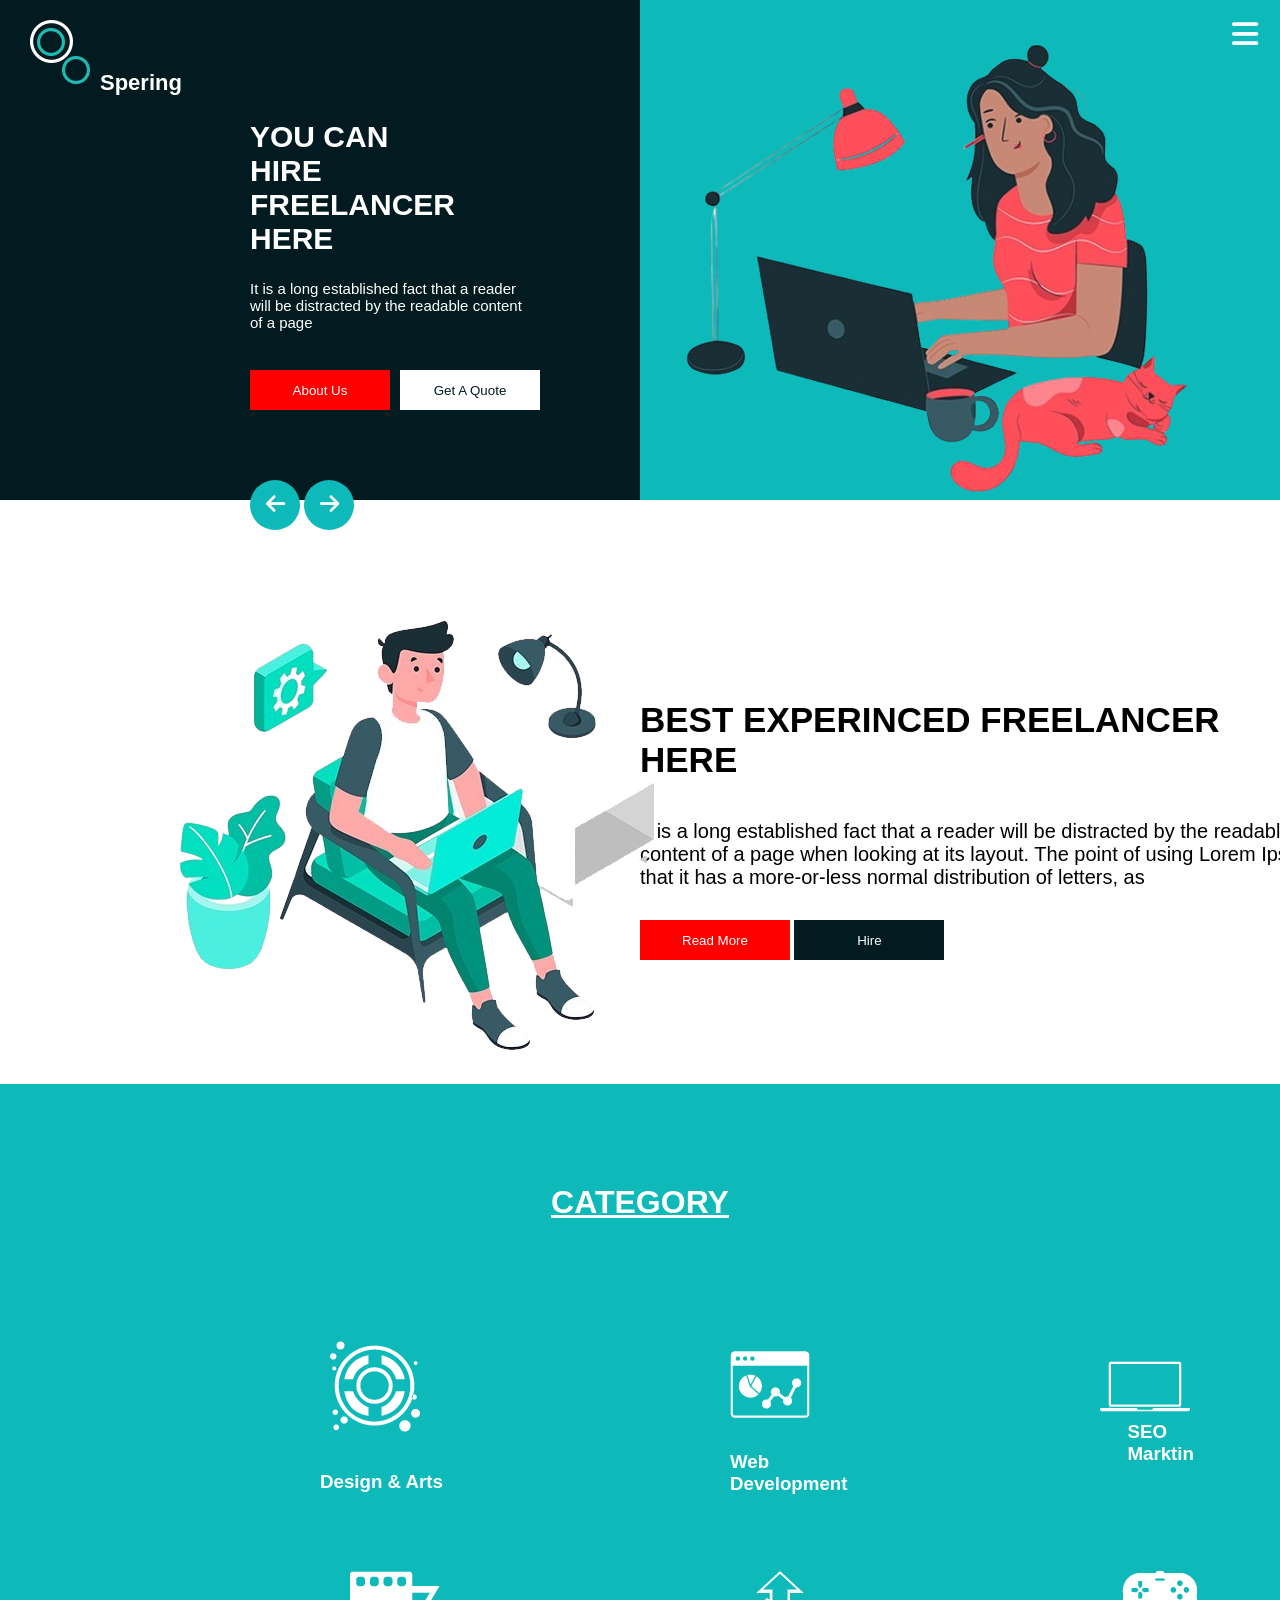
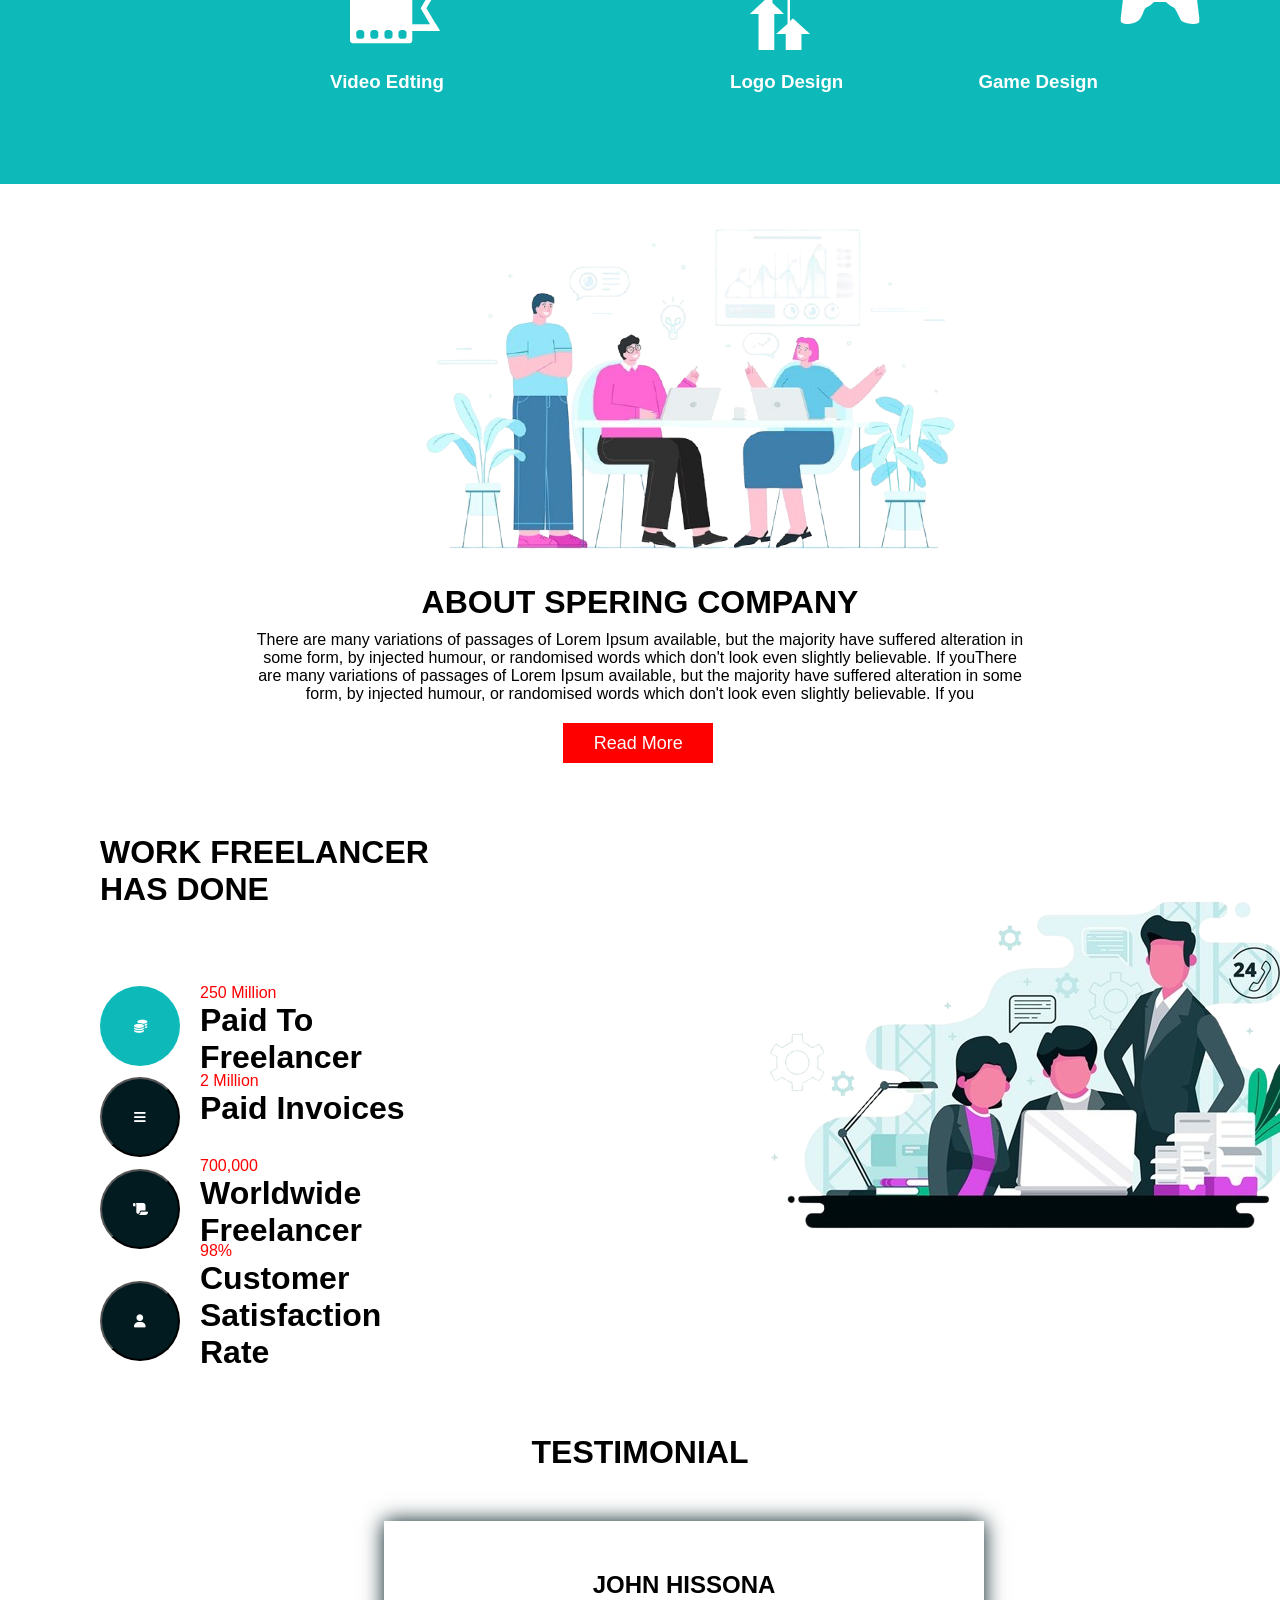
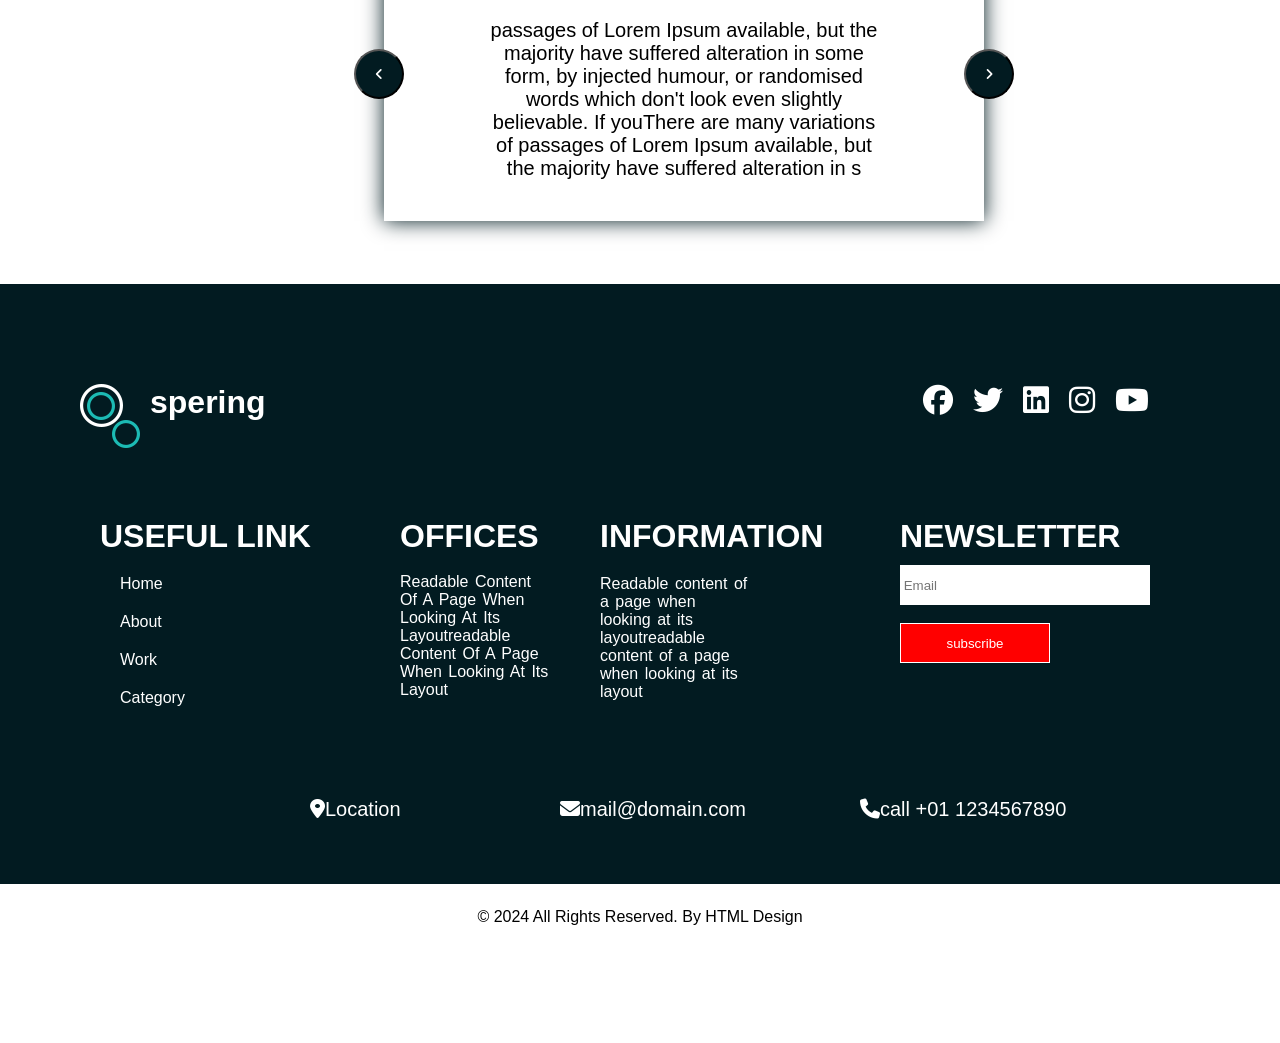
<file: index.html>
<!DOCTYPE html>
<html lang="en">

<head>
    <meta charset="UTF-8">
    <meta name="viewport" content="width=device-width, initial-scale=1.0">
    <title>Freelancer App</title>
    <link rel="icon" href="./images/istockphoto-1325438825-612x612.jpg">
    <link rel="stylesheet" href="index.css">
    <link rel="stylesheet" href="https://cdnjs.cloudflare.com/ajax/libs/font-awesome/6.6.0/css/all.min.css"
        integrity="sha512-Kc323vGBEqzTmouAECnVceyQqyqdsSiqLQISBL29aUW4U/M7pSPA/gEUZQqv1cwx4OnYxTxve5UMg5GT6L4JJg=="
        crossorigin="anonymous" referrerpolicy="no-referrer" />

</head>

<body>
    <nav class="nav-bar">
        <img src="./images/logo.png">
        <h1 class="head-name">Spering</h1>
        <ul class="ul-li">
            <button class="drp"><i class="fa-solid fa-bars"></i></button>
            <li class="nav-list">Home</li>
            <li class="nav-list">About</li>
            <li class="nav-list">Work</li>
            <li class="nav-list">Category</li>

        </ul>
        <img src="./images/freelancer.png-removebg-preview.png" class="freelancer">
        <h1 class="header">YOU CAN HIRE FREELANCER HERE</h1>
        <p class="nav-para">It is a long established fact that a reader will be distracted by the readable content of a
            page</p>
        <button class="btn1">about us</button>
        <button class="btn2">get a quote</button>
        <button class="btn3"><i class="fa-solid fa-arrow-left"></i></button>
        <button class="btn4"><i class="fa-solid fa-arrow-right"></i></button>

    </nav>


    <div class="experience">
        <img src="./images/experince.png-removebg-preview.png" class="experience-img">
        <h1 class="experience-head">Best Experinced Freelancer Here</h1>
        <p class="experience-para">It is a long established fact that a reader will be distracted by the readable
            content of a page when looking at its layout. The point of using Lorem Ipsum is that it has a more-or-less
            normal distribution of letters, as</p>
        <button class="experience-btn1">Read More</button> <button class="experience-btn2">Hire</button>
    </div>

    <div class="category">
        <h1 class="category-head">category</h1>

        <div class="category-part">
            <img src="icons/icon1.png" alt="Design & Arts" class="category-img">
            <h3 class="category-name">Design & Arts</h3>

            <img src="icons/icon2.png" alt="Web Development" class="category-img1">
            <h3 class="category-name1">Web Development</h3>

            <img src="icons/icon3.png" alt="SEO Marktin" class="category-img2">
            <h3 class="category-name2">SEO Marktin</h3>

            <img src="icons/icon4.png" alt="Video Edting" class="category-img3">
            <h3 class="category-name3">Video Edting</h3>

            <img src="icons/icon5.png" alt="Logo Design" class="category-img4">
            <h3 class="category-name4">Logo Design</h3>

            <img src="icons/icon6.png" alt="Game Design" class="category-img5">
            <h3 class="category-name5">Game Design</h3>
        </div>
    </div>

    <div class="spering">
        <img src="./images/spering.png-removebg-preview.png" class="spering-img">
        <h1 class="spering-head">about spering company</h1>
        <p class="spering-para">There are many variations of passages of Lorem Ipsum available, but the majority have
            suffered alteration in some form, by injected humour, or randomised words which don't look even slightly
            believable. If youThere are many variations of passages of Lorem Ipsum available, but the majority have
            suffered alteration in some form, by injected humour, or randomised words which don't look even slightly
            believable. If you</p>
        <button class="spering-btn">read More</button>

    </div>

    <div class="workfreelancer">
        <h1 class="workfreelancer-head">work freelancer has done</h1>


        <img src="./images/work_freelancer.png-removebg-preview.png" class="workfreelancer-img">

        <div class="wf-parent1">
            <p class="workfreelancer-para1">250 Million</p>
            <h1 class="workfreelancer-head1">paid to freelancer</h1>
            <button class="wficon1"><i class="fa-solid fa-coins"></i></button>
        </div>

        <div class="wf-parent2">
            <p class="workfreelancer-para2">2 million</p>
            <h1 class="workfreelancer-head2">paid invoices</h1>
            <button class="wficon2"><i class="fa-solid fa-bars"></i></button>
        </div>

        <div class="wf-parent3">
            <p class="workfreelancer-para3">700,000</p>
            <h1 class="workfreelancer-head3">worldwide freelancer</h1>
            <button class="wficon3"><i class="fa-solid fa-scroll"></i></button>
        </div>

        <div class="wf-parent4">
            <p class="workfreelancer-para4">98%</p>
            <h1 class="workfreelancer-head4">customer satisfaction rate</h1>
            <button class="wficon4"><i class="fa-solid fa-user"></i></button>
        </div>

    </div>

    <div class="parent-head">
        <h1 class="child-head1">testimonial</h1>
        <div class="parent2">
            <h2 class="child-head2">John Hissona</h2>
            <p class="child-para">passages of Lorem Ipsum available, but the majority have suffered alteration in some
                form, by injected humour, or randomised words which don't look even slightly believable. If youThere are
                many variations of passages of Lorem Ipsum available, but the majority have suffered alteration in s</p>
            <button class="child-btn1"><i class="fa-solid fa-angle-left"></i></button> <button class="child-btn2"><i
                    class="fa-solid fa-angle-right"></i></button>
        </div>
    </div>

    <footer>
        <div class="foot">
            <img src="./images/logo.png" class="logo-img">
            <h1 class="foot-head">spering</h1>
            <ol class="o-li">
                <li> <a href="#"><i class="fa-brands fa-facebook" ></i> </a></li>
                <li> <a href="#"><i class="fa-brands fa-twitter"></i></a></li>
                <li> <a href="#"><i class="fa-brands fa-linkedin"></i></a></li>
                <li> <a href="#"><i class="fa-brands fa-instagram"></i></a></li>
                <li> <a href="#"><i class="fa-brands fa-youtube"></i></a></li>
            </ol>
            <div class="content-colmhead">
                <h1 class="content-colm">useful link</h1>
                <ul class="un-lihead">
                    <li class="list">home</li>
                    <li class="list">About</li>
                    <li class="list">Work</li>
                    <li class="list">Category</li>
                </ul>
            </div>


            <div class="content-row">
                <h1 class="content-row">offices</h1>
                <p class="list-row">Readable content of a page when looking at its layoutreadable content of a page when
                    looking at its layout</p>

            </div>

            <div class="content-colmrow">
                <h1 class="content-row1">information</h1>
                <p class="list-row1">Readable content of a page when looking at its layoutreadable content of a page
                    when looking at its layout</p>

            </div>

            <div class="content-last">
                <h1 class="content-news">newsletter</h1>
                <input type="email" placeholder=" Email"><br><br>
                <button class="news-btn2">subscribe</button>
            </div>
            <div class="location"><i class="fa-solid fa-location-dot"></i>Location</div>
            <div class="mail"><i class="fa-solid fa-envelope"></i>mail@domain.com</div>
            <div class="phone"><i class="fa-solid fa-phone"></i>call +01 1234567890</div>
        </div>
        <div class="last-end">&copy 2024 All Rights Reserved. By HTML Design</div>
    </footer>

</body>

</html>
</file>
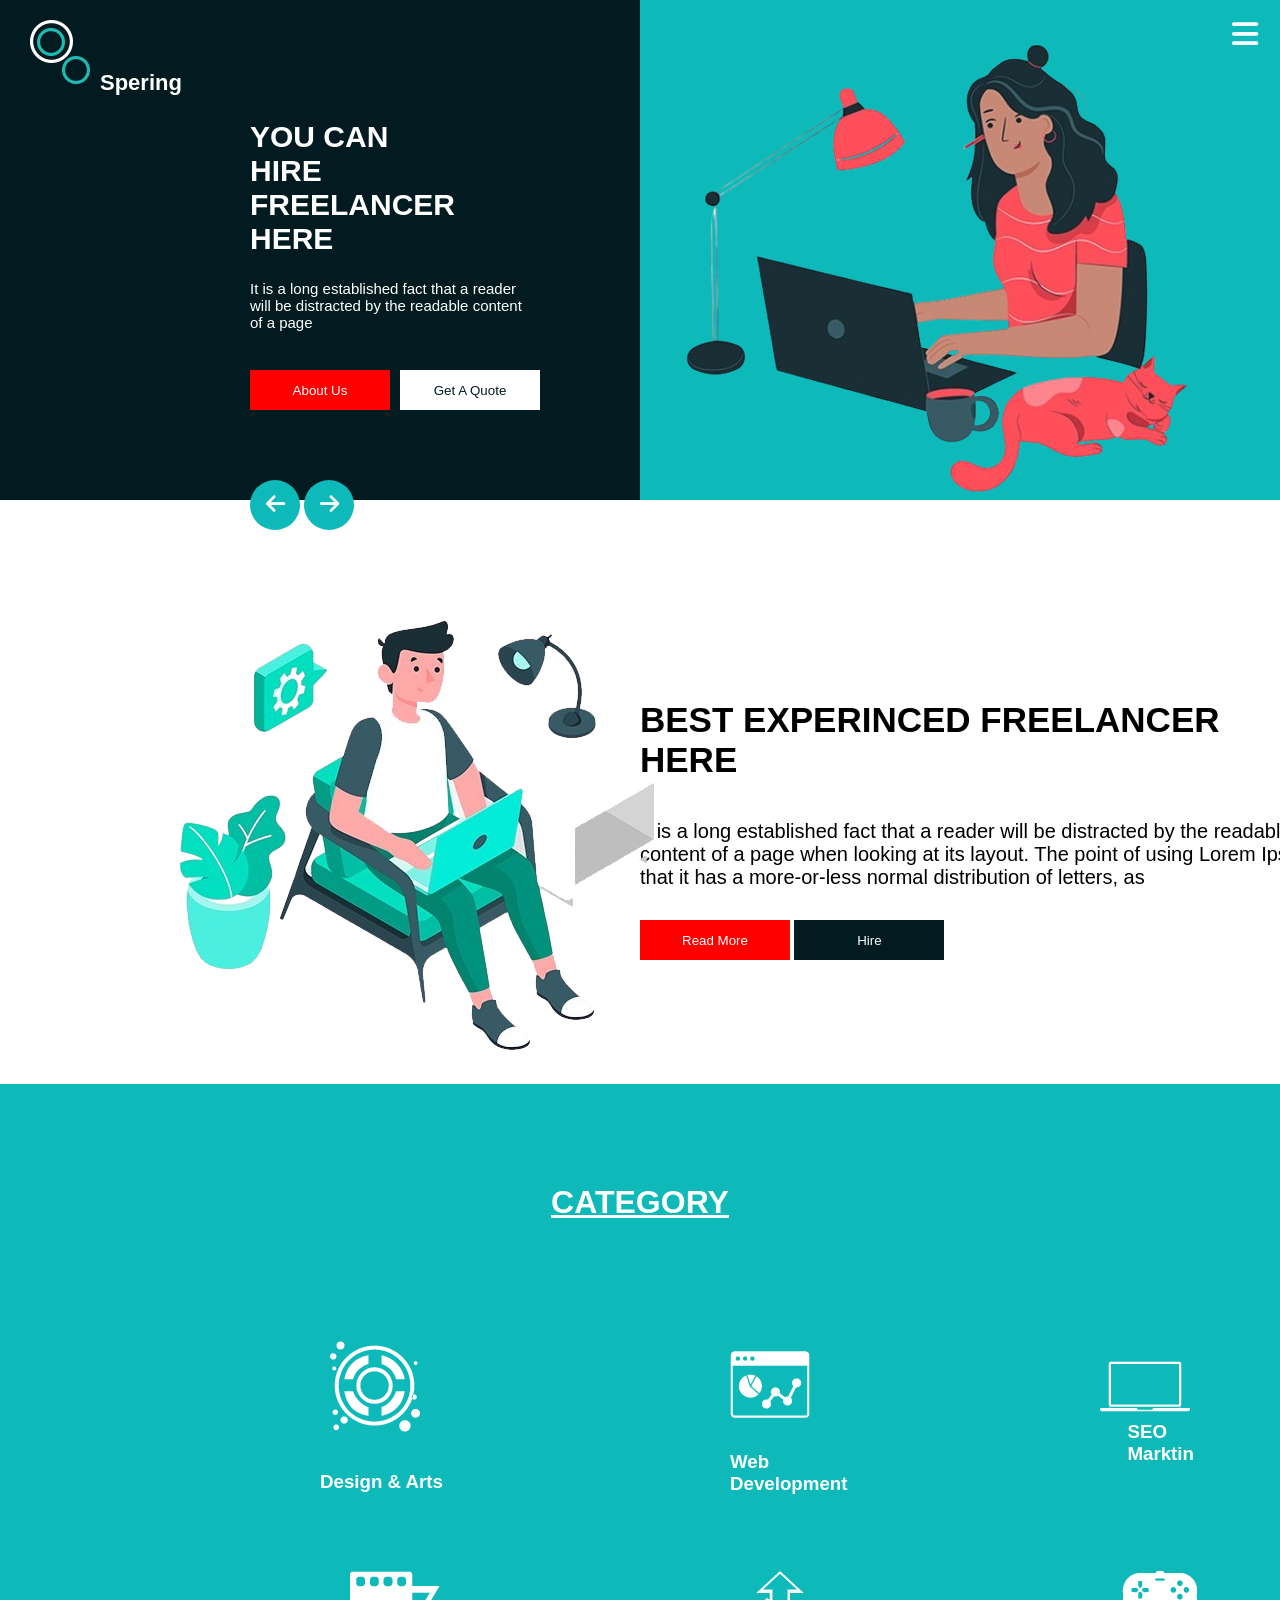
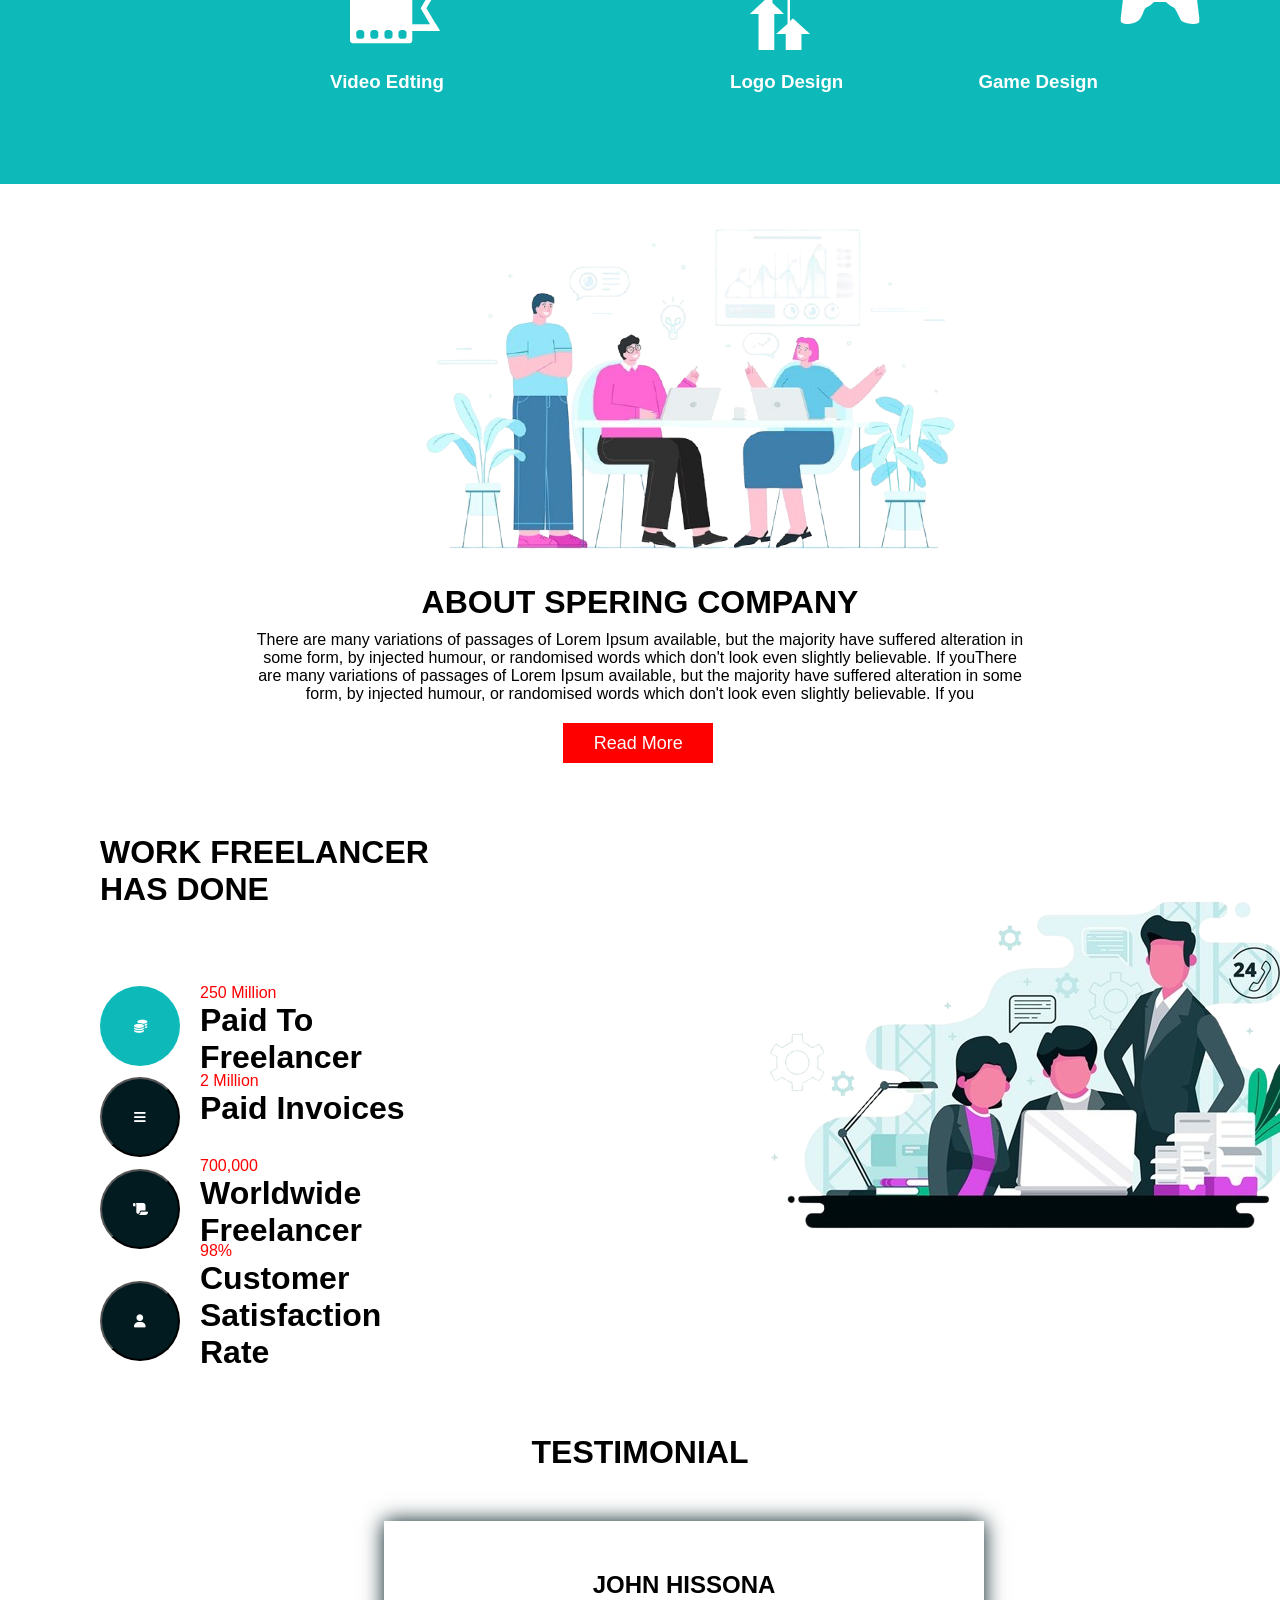
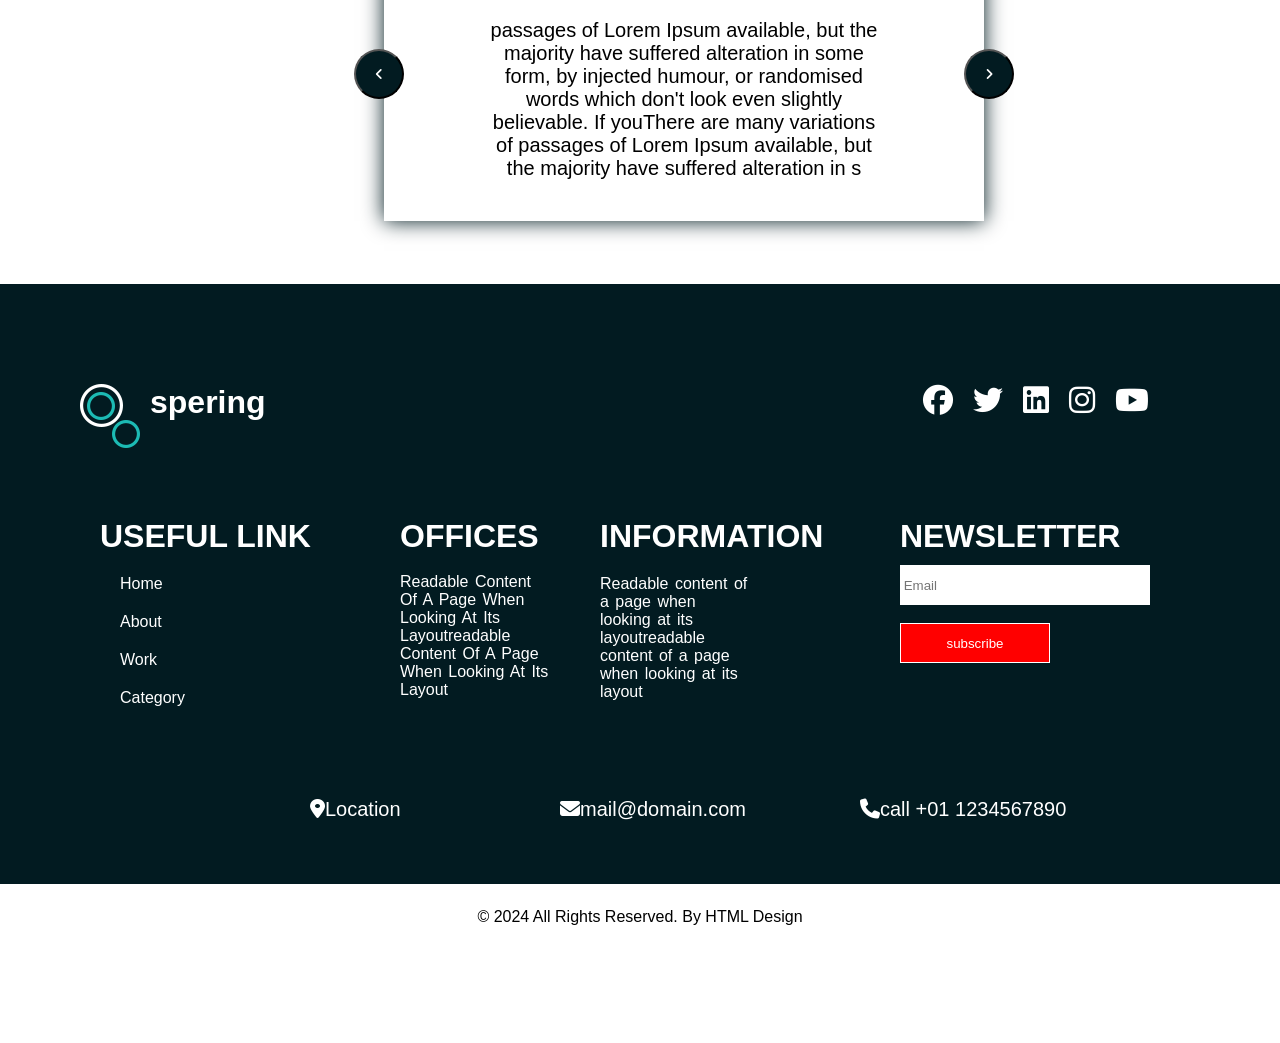
<file: Freelancer project.html>
<!DOCTYPE html>
<html lang="en">

<head>
    <meta charset="UTF-8">
    <meta name="viewport" content="width=device-width, initial-scale=1.0">
    <title>Freelancer App</title>
    <link rel="icon" href="./images/istockphoto-1325438825-612x612.jpg">
    <link rel="stylesheet" href="Freelancer project.css">
    <link rel="stylesheet" href="https://cdnjs.cloudflare.com/ajax/libs/font-awesome/6.6.0/css/all.min.css"
        integrity="sha512-Kc323vGBEqzTmouAECnVceyQqyqdsSiqLQISBL29aUW4U/M7pSPA/gEUZQqv1cwx4OnYxTxve5UMg5GT6L4JJg=="
        crossorigin="anonymous" referrerpolicy="no-referrer" />

</head>

<body>
    <nav class="nav-bar">
        <img src="./images/logo.png">
        <h1 class="head-name">Spering</h1>
        <ul class="ul-li">
            <button class="drp"><i class="fa-solid fa-bars"></i></button>
            <li class="nav-list">Home</li>
            <li class="nav-list">About</li>
            <li class="nav-list">Work</li>
            <li class="nav-list">Category</li>

        </ul>
        <img src="./images/freelancer.png-removebg-preview.png" class="freelancer">
        <h1 class="header">YOU CAN HIRE FREELANCER HERE</h1>
        <p class="nav-para">It is a long established fact that a reader will be distracted by the readable content of a
            page</p>
        <button class="btn1">about us</button>
        <button class="btn2">get a quote</button>
        <button class="btn3"><i class="fa-solid fa-arrow-left"></i></button>
        <button class="btn4"><i class="fa-solid fa-arrow-right"></i></button>

    </nav>


    <div class="experience">
        <img src="./images/experince.png-removebg-preview.png" class="experience-img">
        <h1 class="experience-head">Best Experinced Freelancer Here</h1>
        <p class="experience-para">It is a long established fact that a reader will be distracted by the readable
            content of a page when looking at its layout. The point of using Lorem Ipsum is that it has a more-or-less
            normal distribution of letters, as</p>
        <button class="experience-btn1">Read More</button> <button class="experience-btn2">Hire</button>
    </div>

    <div class="category">
        <h1 class="category-head">category</h1>

        <div class="category-part">
            <img src="icons/icon1.png" alt="Design & Arts" class="category-img">
            <h3 class="category-name">Design & Arts</h3>

            <img src="icons/icon2.png" alt="Web Development" class="category-img1">
            <h3 class="category-name1">Web Development</h3>

            <img src="icons/icon3.png" alt="SEO Marktin" class="category-img2">
            <h3 class="category-name2">SEO Marktin</h3>

            <img src="icons/icon4.png" alt="Video Edting" class="category-img3">
            <h3 class="category-name3">Video Edting</h3>

            <img src="icons/icon5.png" alt="Logo Design" class="category-img4">
            <h3 class="category-name4">Logo Design</h3>

            <img src="icons/icon6.png" alt="Game Design" class="category-img5">
            <h3 class="category-name5">Game Design</h3>
        </div>
    </div>

    <div class="spering">
        <img src="./images/spering.png-removebg-preview.png" class="spering-img">
        <h1 class="spering-head">about spering company</h1>
        <p class="spering-para">There are many variations of passages of Lorem Ipsum available, but the majority have
            suffered alteration in some form, by injected humour, or randomised words which don't look even slightly
            believable. If youThere are many variations of passages of Lorem Ipsum available, but the majority have
            suffered alteration in some form, by injected humour, or randomised words which don't look even slightly
            believable. If you</p>
        <button class="spering-btn">read More</button>

    </div>

    <div class="workfreelancer">
        <h1 class="workfreelancer-head">work freelancer has done</h1>


        <img src="./images/work_freelancer.png-removebg-preview.png" class="workfreelancer-img">

        <div class="wf-parent1">
            <p class="workfreelancer-para1">250 Million</p>
            <h1 class="workfreelancer-head1">paid to freelancer</h1>
            <button class="wficon1"><i class="fa-solid fa-coins"></i></button>
        </div>

        <div class="wf-parent2">
            <p class="workfreelancer-para2">2 million</p>
            <h1 class="workfreelancer-head2">paid invoices</h1>
            <button class="wficon2"><i class="fa-solid fa-bars"></i></button>
        </div>

        <div class="wf-parent3">
            <p class="workfreelancer-para3">700,000</p>
            <h1 class="workfreelancer-head3">worldwide freelancer</h1>
            <button class="wficon3"><i class="fa-solid fa-scroll"></i></button>
        </div>

        <div class="wf-parent4">
            <p class="workfreelancer-para4">98%</p>
            <h1 class="workfreelancer-head4">customer satisfaction rate</h1>
            <button class="wficon4"><i class="fa-solid fa-user"></i></button>
        </div>

    </div>

    <div class="parent-head">
        <h1 class="child-head1">testimonial</h1>
        <div class="parent2">
            <h2 class="child-head2">John Hissona</h2>
            <p class="child-para">passages of Lorem Ipsum available, but the majority have suffered alteration in some
                form, by injected humour, or randomised words which don't look even slightly believable. If youThere are
                many variations of passages of Lorem Ipsum available, but the majority have suffered alteration in s</p>
            <button class="child-btn1"><i class="fa-solid fa-angle-left"></i></button> <button class="child-btn2"><i
                    class="fa-solid fa-angle-right"></i></button>
        </div>
    </div>

    <footer>
        <div class="foot">
            <img src="./images/logo.png" class="logo-img">
            <h1 class="foot-head">spering</h1>
            <ol class="o-li">
                <li> <a href="#"><i class="fa-brands fa-facebook"></i></a></li>
                <li> <a href="#"><i class="fa-brands fa-twitter"></i></a></li>
                <li> <a href="#"><i class="fa-brands fa-linkedin"></i></a></li>
                <li> <a href="#"><i class="fa-brands fa-instagram"></i></a></li>
                <li> <a href="#"><i class="fa-brands fa-youtube"></i></a></li>
            </ol>
            <div class="content-colmhead">
                <h1 class="content-colm">useful link</h1>
                <ul class="un-lihead">
                    <li class="list">home</li>
                    <li class="list">About</li>
                    <li class="list">Work</li>
                    <li class="list">Category</li>
                </ul>
            </div>


            <div class="content-row">
                <h1 class="content-row">offices</h1>
                <p class="list-row">Readable content of a page when looking at its layoutreadable content of a page when
                    looking at its layout</p>

            </div>

            <div class="content-colmrow">
                <h1 class="content-row1">information</h1>
                <p class="list-row1">Readable content of a page when looking at its layoutreadable content of a page
                    when looking at its layout</p>

            </div>

            <div class="content-last">
                <h1 class="content-news">newsletter</h1>
                <input type="email" placeholder=" Email"><br><br>
                <button class="news-btn2">subscribe</button>
            </div>
            <div class="location"><i class="fa-solid fa-location-dot"></i>Location</div>
            <div class="mail"><i class="fa-solid fa-envelope"></i>mail@domain.com</div>
            <div class="phone"><i class="fa-solid fa-phone"></i>call +01 1234567890</div>
        </div>
        <div class="last-end">&copy 2024 All Rights Reserved. By HTML Design</div>
    </footer>

</body>

</html>
</file>
<file: index.css>
*{
    padding: 0;
    margin: 0;
    list-style: none;
    box-sizing: border-box;
    font-family: sans-serif;
}
.nav-bar{
    height: 500px;
    background: linear-gradient(
     to right,
     #021B21 0%,
     #021B21 50%,
     #0eb9b9 50%,
     #0eb9b9 100%
    );
    animation: navbar 3s infinite ;
}
/*@keyframes navbar{
    from{
        transform: translateX(0);
    }
    to{
        transform: translateX(100px);
    }
}*/
img,.head-name{
    position: absolute;
    color: white;
    font-weight: 700;
    font-size: 22px;
    padding-left: 30px;
    padding-top: 20px;
}
.head-name{
    padding-left: 100px;
    top: 50px;
    font-family: sans-serif;
}
ul{
display: flex;
align-items: center;
justify-content: flex-end;
padding-top: 20px;
}
.un-li{
padding-left: 20px;
position: relative;
}
.drp{
position: absolute;
margin-top: 30px;
width: 70px;
font-size: 30px;
font-weight: 700;
background: transparent;
border: none;
color: white;
cursor: pointer;
}
.nav-list{
position: absolute;
display: none;
}
.drp:hover{
display: block;
}
.freelancer{
margin-left: 50%;
margin-top: -10px;
position: absolute;
}
.header{
margin-left: 250px;
color: white;
margin-top: 100px;
position: absolute;
width: 200px;
font-size: 30px;
font-weight: 700;
font-family:sans-serif;
}
.nav-para{
color: white;
margin-left: 250px;
margin-top: 260px;
width: 280px;
position: absolute;
font-family: sans-serif;
font-weight: 400;
font-size: 15px;
}
.btn1, .btn2{
height: 40px;
width: 140px;
display: block;
font-weight: 500;
}
.btn1{
background-color: red;
color: white;
border: none;
text-transform: capitalize;
margin-left: 250px;
margin-top: 350px;
cursor: pointer;
transition: 0.4s;
}
.btn1:hover{
border: 2px solid red;
color: red;
background-color: transparent;
}
.btn2{
background-color: white;
color:#021B21 ;
border: none;
text-transform: capitalize;
margin-left: 400px;
margin-top: -40px;
cursor: pointer;
transition: 0.4s;
}
.btn2:hover{
border: 2px solid white;
color: white;
background-color:transparent;

}
.btn3,.btn4{
border-radius: 50%;
height: 50px;
width: 50px;
background-color: #0eb9b9;
border: none;
color: white;
font-weight: 700;
font-size: 22px;
cursor: pointer;
}
.btn3{
margin-left: 250px;
margin-top: 70px;
}
.btn3:hover{
background-color: red;
}
.btn4:hover{
background-color: red;
}
.experience{
    position: relative;
    height: 200px;
    width: 100%;
}
.experience-img{
    margin-left: 150px;
    margin-top: 100px;
    position: absolute;
}
.experience-head{
    margin-left: 50%;
    font-family: sans-serif;
    padding-top: 200px;
    text-transform: uppercase;
    font-weight: 700;
    font-size: 35px;
}
.experience-para{
    margin-left: 50%;
    padding-top: 40px;
    height: 40px;
    width: 700px;
    font-size: 20px;
}
.experience-btn1, .experience-btn2{
    height: 40px;
    width: 150px;
    font-weight: 400;
    position: relative;
    cursor: pointer;
}
.experience-btn1{
    color: white;
    background-color: red;
    border: none;
    margin-left: 50%;
    margin-top: 100px;
}
.experience-btn1:hover{
    border: 1px solid red;
    color: red;
    background: transparent;
}
.experience-btn2{
    background-color: #021B21;
    color: white;
    border: none;
}
.experience-btn2:hover{
    background:transparent;
    color: #021B21;
    border: 1px solid #021B21;
}
.category{
    height: 700px;
    width: 100%;
    background-color: #0eb9b9;
    display: inline-block;
    margin-top: 30%;
}
.category-head{
    text-transform: uppercase;
    text-align: center;
    padding-top: 100px;
    color: white;
    text-decoration-line: underline ;
}
.category-part{
    display: flex;
    height: 150px;
    width: 150px;
    color: white;
    margin-left: 300px;
    margin-top: 100px;

}
.category-name{
    position: absolute;
    padding-left: 20px;
    padding-top: 150px;
}
.category-img1{
    position: absolute;
    padding-left: 430px;
    padding-top: 30px;

}
.category-name1{
    padding-left: 430px;
    padding-top: 130px;
}
.category-img2{
    position: absolute;
    padding-left: 800px;
    padding-top: 40px;
}
.category-name2{
    padding-left: 280px;
    padding-top: 100px;
}
.category-img3{
    padding-left: 50px;
    padding-top: 250px;
}
.category-name3{
    position: absolute;
    margin-left: 30px;
    padding-top: 350px;
}
.category-img4{
    padding-left: 450px;
    padding-top: 250px;
}
.category-name4{
    position: absolute;
    padding-left: 430px;
    padding-top: 350px;
}
.category-img5{
    padding-left: 820px;
    padding-top: 250px;
}
.category-name5{
    position: absolute;
    padding-left: 53%;
    padding-top: 350px;
}
.spering{
    height: 600px;
    width: 60%;
    margin-left: 20%;
}
.spering-img{
    position: absolute;
   margin-left: 8%;
   margin-top: -20px;
}
.spering-head{
    text-transform: uppercase;
    text-align: center;
    padding-top: 400px;
}
.spering-para{
    text-align: center;
    padding-top: 10px;
}
.spering-btn{
    height: 40px;
    width: 150px;
    background-color: red;
    color: white;
    border: none;
    text-transform: capitalize;
    position: absolute;
    cursor: pointer;
    font-weight: 400;
    font-size: 18px;
    margin-left: 24%;
    margin-top: 20px;
}
.spering-btn:hover{
    border: 1px solid red;
    color: red;
    background-color: transparent;
}
.workfreelancer{
    height: 600px;
    width: 100%;
    position: relative;
   }
   .workfreelancer-head{
    width: 450px;
    position: absolute;
    text-transform: uppercase;
    padding-left: 100px;
    margin-top: 50px;
   }
   .workfreelancer-img{
    margin-left: 55%;
    padding-top: 6%;
    position: absolute;
   }
   .wf-parent1{
    display: inline-block;
    height: 80px;
    width: 200px;
    cursor: pointer;
    margin-left: 200px;
    margin-top: 200px;
    text-transform: capitalize;
   }
   .wficon1{
    height: 80px;
    width: 80px;
    border-radius: 50%;
    background-color: #0eb9b9;
    color: white;
    position: absolute;
    cursor: pointer;
    margin-top: -90px;
    margin-left: -100px;
    border: none;
   }
   .wficon2{
    height: 80px;
    width: 80px;
    border-radius: 50%;
    background-color:#021B21;
    color: white;
    position: absolute;
    cursor: pointer;
    margin-left: -100px;
    margin-top: -50px;
   }
   .wficon2:hover{
    background-color: #0eb9b9;
   }
   .wficon3{
    height: 80px;
    width: 80px;
    border-radius: 50%;
    background-color:#021B21;
    color: white;
    position: absolute;
    cursor: pointer;
    margin-left: -100px;
    margin-top: -80px;
   }
   .wficon3:hover{
    background-color: #0eb9b9;
   }
   .wficon4{
    height: 80px;
    width: 80px;
    border-radius: 50%;
    background-color:#021B21;
    color: white;
    position: absolute;
    cursor: pointer;
   margin-left:-100px;
   margin-top: -90px;
   }
   .wficon4:hover{
    background-color: #0eb9b9;
   }
   .wf-parent2{
    display:block;
    height: 80px;
    width: 300px;
    cursor: pointer;
    margin-left: 200px;
    text-transform: capitalize;
   
   }
   .wf-parent3{
    display:block;
    height: 80px;
    width: 300px;
    cursor: pointer;
    margin-top: 5px;
    margin-left: 200px;
    text-transform: capitalize;
    
   
   }
   .wf-parent4{
    display:block;
    height: 80px;
    width: 200px;
    cursor: pointer;
    margin-top: 5px;
    margin-left: 200px;
    text-transform: capitalize;
   }
   .workfreelancer-para1, .workfreelancer-para2, .workfreelancer-para3, .workfreelancer-para4{
    color: red;
    
   }       .parent-head{
    height: 500px;
    width: 100%;
   }
   .child-head1{
    text-align: center;
    padding-top: 50px;
    text-transform: uppercase;
   }
    .parent2{
        height: 300px;
        width: 600px;
        /*border: 1px solid #021B21;*/
        box-shadow: 0 0 20px #021B21;
        margin-left: 30%;
        margin-top: 50px;

    }
    .child-head2{
        text-transform: uppercase;
        text-align: center;
        padding-top: 50px;
    }
    .child-para{
        height: 200px;
        width: 500px;
        padding-top: 20px;
        padding-left: 100px;
        font-weight: 400;
        font-size: 20px;
        text-align: center;
    }
    .child-btn1{
        height: 50px;
        width: 50px;
        position: absolute;
        border-radius: 50%;
        color: white;
        background-color: #021B21;
        margin-left: -30px;
        margin-top: -150px;
        cursor: pointer;
    }
    .child-btn1:hover{
        background-color: white;
        color: #021B21;
    }
    .child-btn2{
        height: 50px;
        width: 50px;
        position: absolute;
        border-radius: 50%;
        color: white;
        background-color: #021B21;
        margin-left: 580px;
        margin-top: -150px;
        cursor: pointer;
    }
    .child-btn2:hover{
        background-color: white;
        color: #021B21;
    }
    footer{
        height: 600px;
        width: 100%;
        background-color: #021B21;
    }
    .foot{
        display: inline-block;
    }
    .logo-img{
        padding-left: 80px;
        padding-top: 100px;
    }
    .foot-head{
        position: absolute;
        color: white;
        padding-left: 150px;
        padding-top: 100px;
       /* background-color: yellow;*/
    }
    .o-li{
        padding-left: 23%;
        margin-left: 50%;
        padding-top: 100px;
        display: flex;
        flex-direction: row;
        
    }
    li a{
        color: white;
        font-size: 30px;
        font-weight: 600;
        margin: 10px;
    }
    li a:hover{
        background-color:blue;
    }
    
    .content-colmhead{
        display: block;
        height: 350px;
        width: 350px;
       /* background-color: yellow;*/
    }
    .content-colm{
        color: white;
        text-transform: uppercase;
        margin-top: 100px;
        margin-left: 100px;
    }
    .un-lihead{
        display: block;
        padding: 20px;
        margin-left: 100px;
        color: white;
    }
    .un-lihead, .list{
        padding: 10px;
        text-transform: capitalize;
    }
    .content-row{
        display: block;
        height: 350px;
        width: 350px;
        position: absolute;
        margin-left: 200px;
        margin-top: -175px;
       /* background-color: yellow;*/
    }
    .content-row{
        color: white;
        text-transform: uppercase;
    }
    .list-row{
        text-transform: capitalize;
        color: white;
        margin-left: 200px;
        margin-top: -120px;
        word-spacing: 2px;
    }
    .content-colmrow{
        height: 350px;
        width: 250px;
        display: block;
        position: absolute;
        margin-left: 600px;
        margin-top: -350px;
       /* background-color: yellow;*/
    }
    .content-row1{
        color: white;
        text-transform: uppercase;
    }
    .list-row1{
        color: white;
        padding-top: 20px;
        width: 150px;
        word-spacing: 2px;
    }
    .content-last{
        height: 350px;
        width: 350px;
        /*background-color: yellow;*/
        margin-left: 900px;
        margin-top: -350px;
    }
    .content-news{
        color:white;
        text-transform: uppercase;
    }
    input{
        height: 40px;
        width: 250px;
        color: black;
        border: none;
        margin-top: 10px;
    }
    .news-btn2{
        height: 40px;
        width: 150px;
        cursor: pointer;
        background-color: red;
        color: white;
        border: 1px solid white;
    }
    .news-btn2:hover{
        background-color: transparent;
        border: 1px solid red;
        color: red;

    }
    .location{
        position: absolute;
        margin-left: 300px;
        color: white;
        margin-top: -80px;
        padding: 10px;
        font-weight: 500;
        font-size: 20px;
    }
    .mail{
        position: absolute;
        margin-left: 550px;
        color: white;
        margin-top: -80px;
        padding: 10px;
        font-weight: 500;
        font-size: 20px;
    }
    .phone{
        position: absolute;
        margin-left: 850px;
        color: white;
        margin-top: -80px;
        padding: 10px;
        font-weight: 500;
        font-size: 20px;
    }
    .last-end{
       text-align: center;
       padding-top: 40px;
    }
</file>
<file: Freelancer project.css>
*{
    padding: 0;
    margin: 0;
    list-style: none;
    box-sizing: border-box;
    font-family: sans-serif;
}
.nav-bar{
    height: 500px;
    background: linear-gradient(
     to right,
     #021B21 0%,
     #021B21 50%,
     #0eb9b9 50%,
     #0eb9b9 100%
    );
    animation: navbar 3s infinite ;
}
/*@keyframes navbar{
    from{
        transform: translateX(0);
    }
    to{
        transform: translateX(100px);
    }
}*/
img,.head-name{
    position: absolute;
    color: white;
    font-weight: 700;
    font-size: 22px;
    padding-left: 30px;
    padding-top: 20px;
}
.head-name{
    padding-left: 100px;
    top: 50px;
    font-family: sans-serif;
}
ul{
display: flex;
align-items: center;
justify-content: flex-end;
padding-top: 20px;
}
.un-li{
padding-left: 20px;
position: relative;
}
.drp{
position: absolute;
margin-top: 30px;
width: 70px;
font-size: 30px;
font-weight: 700;
background: transparent;
border: none;
color: white;
cursor: pointer;
}
.nav-list{
position: absolute;
display: none;
}
.drp:hover{
display: block;
}
.freelancer{
margin-left: 50%;
margin-top: -10px;
position: absolute;
}
.header{
margin-left: 250px;
color: white;
margin-top: 100px;
position: absolute;
width: 200px;
font-size: 30px;
font-weight: 700;
font-family:sans-serif;
}
.nav-para{
color: white;
margin-left: 250px;
margin-top: 260px;
width: 280px;
position: absolute;
font-family: sans-serif;
font-weight: 400;
font-size: 15px;
}
.btn1, .btn2{
height: 40px;
width: 140px;
display: block;
font-weight: 500;
}
.btn1{
background-color: red;
color: white;
border: none;
text-transform: capitalize;
margin-left: 250px;
margin-top: 350px;
cursor: pointer;
transition: 0.4s;
}
.btn1:hover{
border: 2px solid red;
color: red;
background-color: transparent;
}
.btn2{
background-color: white;
color:#021B21 ;
border: none;
text-transform: capitalize;
margin-left: 400px;
margin-top: -40px;
cursor: pointer;
transition: 0.4s;
}
.btn2:hover{
border: 2px solid white;
color: white;
background-color:transparent;

}
.btn3,.btn4{
border-radius: 50%;
height: 50px;
width: 50px;
background-color: #0eb9b9;
border: none;
color: white;
font-weight: 700;
font-size: 22px;
cursor: pointer;
}
.btn3{
margin-left: 250px;
margin-top: 70px;
}
.btn3:hover{
background-color: red;
}
.btn4:hover{
background-color: red;
}
.experience{
    position: relative;
    height: 200px;
    width: 100%;
}
.experience-img{
    margin-left: 150px;
    margin-top: 100px;
    position: absolute;
}
.experience-head{
    margin-left: 50%;
    font-family: sans-serif;
    padding-top: 200px;
    text-transform: uppercase;
    font-weight: 700;
    font-size: 35px;
}
.experience-para{
    margin-left: 50%;
    padding-top: 40px;
    height: 40px;
    width: 700px;
    font-size: 20px;
}
.experience-btn1, .experience-btn2{
    height: 40px;
    width: 150px;
    font-weight: 400;
    position: relative;
    cursor: pointer;
}
.experience-btn1{
    color: white;
    background-color: red;
    border: none;
    margin-left: 50%;
    margin-top: 100px;
}
.experience-btn1:hover{
    border: 1px solid red;
    color: red;
    background: transparent;
}
.experience-btn2{
    background-color: #021B21;
    color: white;
    border: none;
}
.experience-btn2:hover{
    background:transparent;
    color: #021B21;
    border: 1px solid #021B21;
}
.category{
    height: 700px;
    width: 100%;
    background-color: #0eb9b9;
    display: inline-block;
    margin-top: 30%;
}
.category-head{
    text-transform: uppercase;
    text-align: center;
    padding-top: 100px;
    color: white;
    text-decoration-line: underline ;
}
.category-part{
    display: flex;
    height: 150px;
    width: 150px;
    color: white;
    margin-left: 300px;
    margin-top: 100px;

}
.category-name{
    position: absolute;
    padding-left: 20px;
    padding-top: 150px;
}
.category-img1{
    position: absolute;
    padding-left: 430px;
    padding-top: 30px;

}
.category-name1{
    padding-left: 430px;
    padding-top: 130px;
}
.category-img2{
    position: absolute;
    padding-left: 800px;
    padding-top: 40px;
}
.category-name2{
    padding-left: 280px;
    padding-top: 100px;
}
.category-img3{
    padding-left: 50px;
    padding-top: 250px;
}
.category-name3{
    position: absolute;
    margin-left: 30px;
    padding-top: 350px;
}
.category-img4{
    padding-left: 450px;
    padding-top: 250px;
}
.category-name4{
    position: absolute;
    padding-left: 430px;
    padding-top: 350px;
}
.category-img5{
    padding-left: 820px;
    padding-top: 250px;
}
.category-name5{
    position: absolute;
    padding-left: 53%;
    padding-top: 350px;
}
.spering{
    height: 600px;
    width: 60%;
    margin-left: 20%;
}
.spering-img{
    position: absolute;
   margin-left: 8%;
   margin-top: -20px;
}
.spering-head{
    text-transform: uppercase;
    text-align: center;
    padding-top: 400px;
}
.spering-para{
    text-align: center;
    padding-top: 10px;
}
.spering-btn{
    height: 40px;
    width: 150px;
    background-color: red;
    color: white;
    border: none;
    text-transform: capitalize;
    position: absolute;
    cursor: pointer;
    font-weight: 400;
    font-size: 18px;
    margin-left: 24%;
    margin-top: 20px;
}
.spering-btn:hover{
    border: 1px solid red;
    color: red;
    background-color: transparent;
}
.workfreelancer{
    height: 600px;
    width: 100%;
    position: relative;
   }
   .workfreelancer-head{
    width: 450px;
    position: absolute;
    text-transform: uppercase;
    padding-left: 100px;
    margin-top: 50px;
   }
   .workfreelancer-img{
    margin-left: 55%;
    padding-top: 6%;
    position: absolute;
   }
   .wf-parent1{
    display: inline-block;
    height: 80px;
    width: 200px;
    cursor: pointer;
    margin-left: 200px;
    margin-top: 200px;
    text-transform: capitalize;
   }
   .wficon1{
    height: 80px;
    width: 80px;
    border-radius: 50%;
    background-color: #0eb9b9;
    color: white;
    position: absolute;
    cursor: pointer;
    margin-top: -90px;
    margin-left: -100px;
    border: none;
   }
   .wficon2{
    height: 80px;
    width: 80px;
    border-radius: 50%;
    background-color:#021B21;
    color: white;
    position: absolute;
    cursor: pointer;
    margin-left: -100px;
    margin-top: -50px;
   }
   .wficon2:hover{
    background-color: #0eb9b9;
   }
   .wficon3{
    height: 80px;
    width: 80px;
    border-radius: 50%;
    background-color:#021B21;
    color: white;
    position: absolute;
    cursor: pointer;
    margin-left: -100px;
    margin-top: -80px;
   }
   .wficon3:hover{
    background-color: #0eb9b9;
   }
   .wficon4{
    height: 80px;
    width: 80px;
    border-radius: 50%;
    background-color:#021B21;
    color: white;
    position: absolute;
    cursor: pointer;
   margin-left:-100px;
   margin-top: -90px;
   }
   .wficon4:hover{
    background-color: #0eb9b9;
   }
   .wf-parent2{
    display:block;
    height: 80px;
    width: 300px;
    cursor: pointer;
    margin-left: 200px;
    text-transform: capitalize;
   
   }
   .wf-parent3{
    display:block;
    height: 80px;
    width: 300px;
    cursor: pointer;
    margin-top: 5px;
    margin-left: 200px;
    text-transform: capitalize;
    
   
   }
   .wf-parent4{
    display:block;
    height: 80px;
    width: 200px;
    cursor: pointer;
    margin-top: 5px;
    margin-left: 200px;
    text-transform: capitalize;
   }
   .workfreelancer-para1, .workfreelancer-para2, .workfreelancer-para3, .workfreelancer-para4{
    color: red;
    
   }       .parent-head{
    height: 500px;
    width: 100%;
   }
   .child-head1{
    text-align: center;
    padding-top: 50px;
    text-transform: uppercase;
   }
    .parent2{
        height: 300px;
        width: 600px;
        /*border: 1px solid #021B21;*/
        box-shadow: 0 0 20px #021B21;
        margin-left: 30%;
        margin-top: 50px;

    }
    .child-head2{
        text-transform: uppercase;
        text-align: center;
        padding-top: 50px;
    }
    .child-para{
        height: 200px;
        width: 500px;
        padding-top: 20px;
        padding-left: 100px;
        font-weight: 400;
        font-size: 20px;
        text-align: center;
    }
    .child-btn1{
        height: 50px;
        width: 50px;
        position: absolute;
        border-radius: 50%;
        color: white;
        background-color: #021B21;
        margin-left: -30px;
        margin-top: -150px;
        cursor: pointer;
    }
    .child-btn1:hover{
        background-color: white;
        color: #021B21;
    }
    .child-btn2{
        height: 50px;
        width: 50px;
        position: absolute;
        border-radius: 50%;
        color: white;
        background-color: #021B21;
        margin-left: 580px;
        margin-top: -150px;
        cursor: pointer;
    }
    .child-btn2:hover{
        background-color: white;
        color: #021B21;
    }
    footer{
        height: 600px;
        width: 100%;
        background-color: #021B21;
    }
    .foot{
        display: inline-block;
    }
    .logo-img{
        padding-left: 80px;
        padding-top: 100px;
    }
    .foot-head{
        position: absolute;
        color: white;
        padding-left: 150px;
        padding-top: 100px;
       /* background-color: yellow;*/
    }
    .o-li{
        padding-left: 23%;
        margin-left: 50%;
        padding-top: 100px;
        display: flex;
        flex-direction: row;
        
    }
    li a{
        color: white;
        font-size: 30px;
        font-weight: 600;
        margin: 10px;
    }
    li a:hover{
        background-color: red;
    }
    .content-colmhead{
        display: block;
        height: 350px;
        width: 350px;
       /* background-color: yellow;*/
    }
    .content-colm{
        color: white;
        text-transform: uppercase;
        margin-top: 100px;
        margin-left: 100px;
    }
    .un-lihead{
        display: block;
        padding: 20px;
        margin-left: 100px;
        color: white;
    }
    .un-lihead, .list{
        padding: 10px;
        text-transform: capitalize;
    }
    .content-row{
        display: block;
        height: 350px;
        width: 350px;
        position: absolute;
        margin-left: 200px;
        margin-top: -175px;
       /* background-color: yellow;*/
    }
    .content-row{
        color: white;
        text-transform: uppercase;
    }
    .list-row{
        text-transform: capitalize;
        color: white;
        margin-left: 200px;
        margin-top: -120px;
        word-spacing: 2px;
    }
    .content-colmrow{
        height: 350px;
        width: 250px;
        display: block;
        position: absolute;
        margin-left: 600px;
        margin-top: -350px;
       /* background-color: yellow;*/
    }
    .content-row1{
        color: white;
        text-transform: uppercase;
    }
    .list-row1{
        color: white;
        padding-top: 20px;
        width: 150px;
        word-spacing: 2px;
    }
    .content-last{
        height: 350px;
        width: 350px;
        /*background-color: yellow;*/
        margin-left: 900px;
        margin-top: -350px;
    }
    .content-news{
        color:white;
        text-transform: uppercase;
    }
    input{
        height: 40px;
        width: 250px;
        color: black;
        border: none;
        margin-top: 10px;
    }
    .news-btn2{
        height: 40px;
        width: 150px;
        cursor: pointer;
        background-color: red;
        color: white;
        border: 1px solid white;
    }
    .news-btn2:hover{
        background-color: transparent;
        border: 1px solid red;
        color: red;

    }
    .location{
        position: absolute;
        margin-left: 300px;
        color: white;
        margin-top: -80px;
        padding: 10px;
        font-weight: 500;
        font-size: 20px;
    }
    .mail{
        position: absolute;
        margin-left: 550px;
        color: white;
        margin-top: -80px;
        padding: 10px;
        font-weight: 500;
        font-size: 20px;
    }
    .phone{
        position: absolute;
        margin-left: 850px;
        color: white;
        margin-top: -80px;
        padding: 10px;
        font-weight: 500;
        font-size: 20px;
    }
    .last-end{
       text-align: center;
       padding-top: 40px;
    }
</file>
